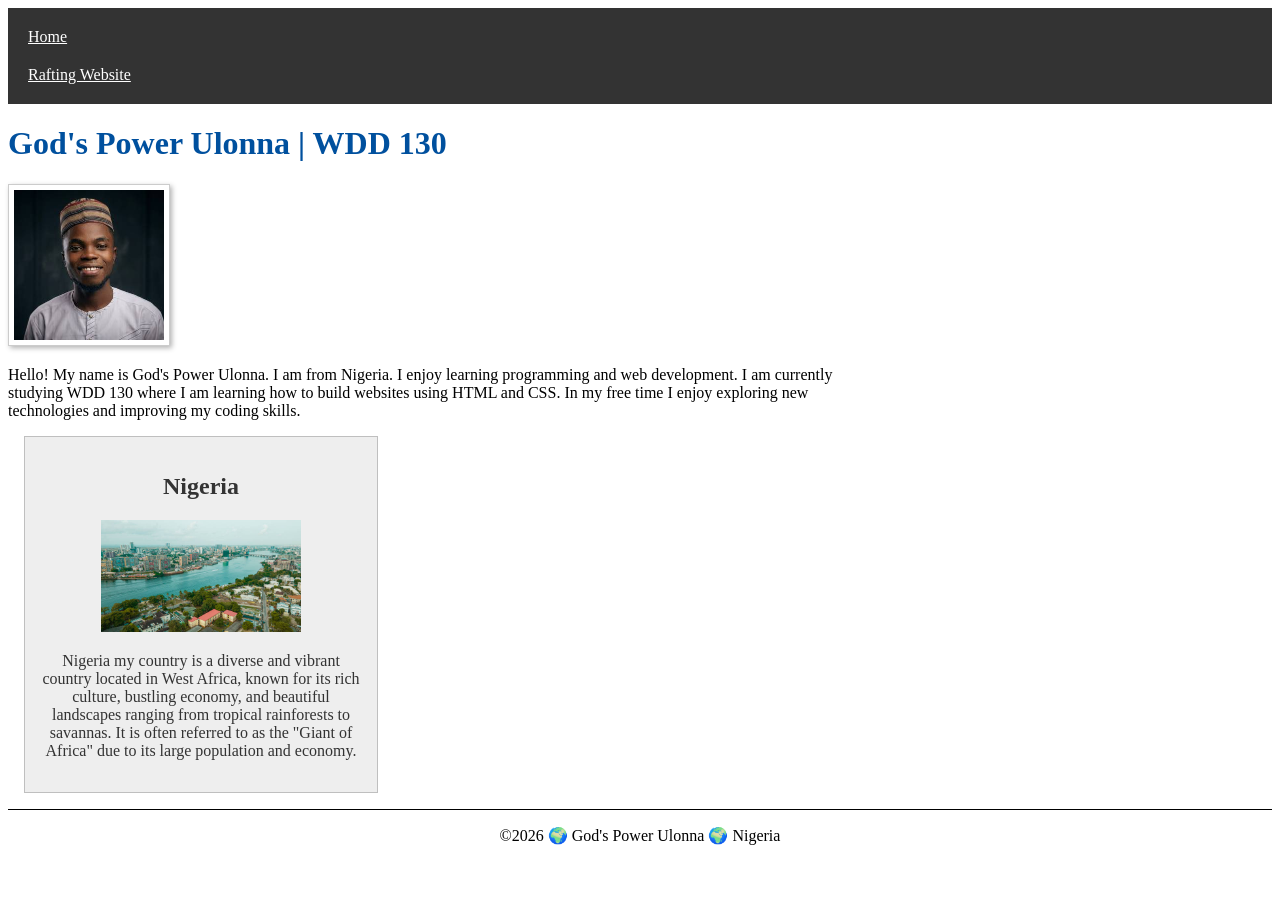
<file: index.html>
<!DOCTYPE html>
<html lang="en-US">

<head>
    <meta charset="utf-8">
    <meta name="viewport" content="width=device-width, initial-scale=1.0">
    <title>God'spower Ulonna | WDD 130</title>

    <meta name="description"
      content="WDD 130 course home page for God'spower Ulonna, learning HTML and CSS.">
    <meta name="author" content="God'spower Ulonna">

    <link rel="stylesheet" href="styles/styles.css">
</head>

<body>

    <header>
        <nav>
            <a href="#">Home</a>
            <a href="wwr/">Rafting Website</a>
        </nav>
    </header>

    <main>
        <h1>God's Power Ulonna | WDD 130</h1>

        <img src="images/profile.png" alt="Hello, my name is God'spower Ulonna">

        <p>
            Hello! My name is God's Power Ulonna. I am from Nigeria. I enjoy learning
            programming and web development. I am currently studying WDD 130 where
            I am learning how to build websites using HTML and CSS. In my free time
            I enjoy exploring new technologies and improving my coding skills.
        </p>
    </main>

    <aside>
        <h2>Nigeria</h2>
        <img src="images/nigeria.jpg" alt="A beautiful landscape in Nigeria">
        <p>
            Nigeria my country is a diverse and vibrant country located in West Africa, known for
            its rich
            culture, bustling economy, and beautiful landscapes ranging from tropical rainforests to
            savannas. It is often referred to as the "Giant of Africa" due to its large population
            and economy.
        </p>
    </aside>

    <footer>
        <p>©2026 🌍 God's Power Ulonna 🌍 Nigeria</p>
    </footer>

</body>

</html>
</file>
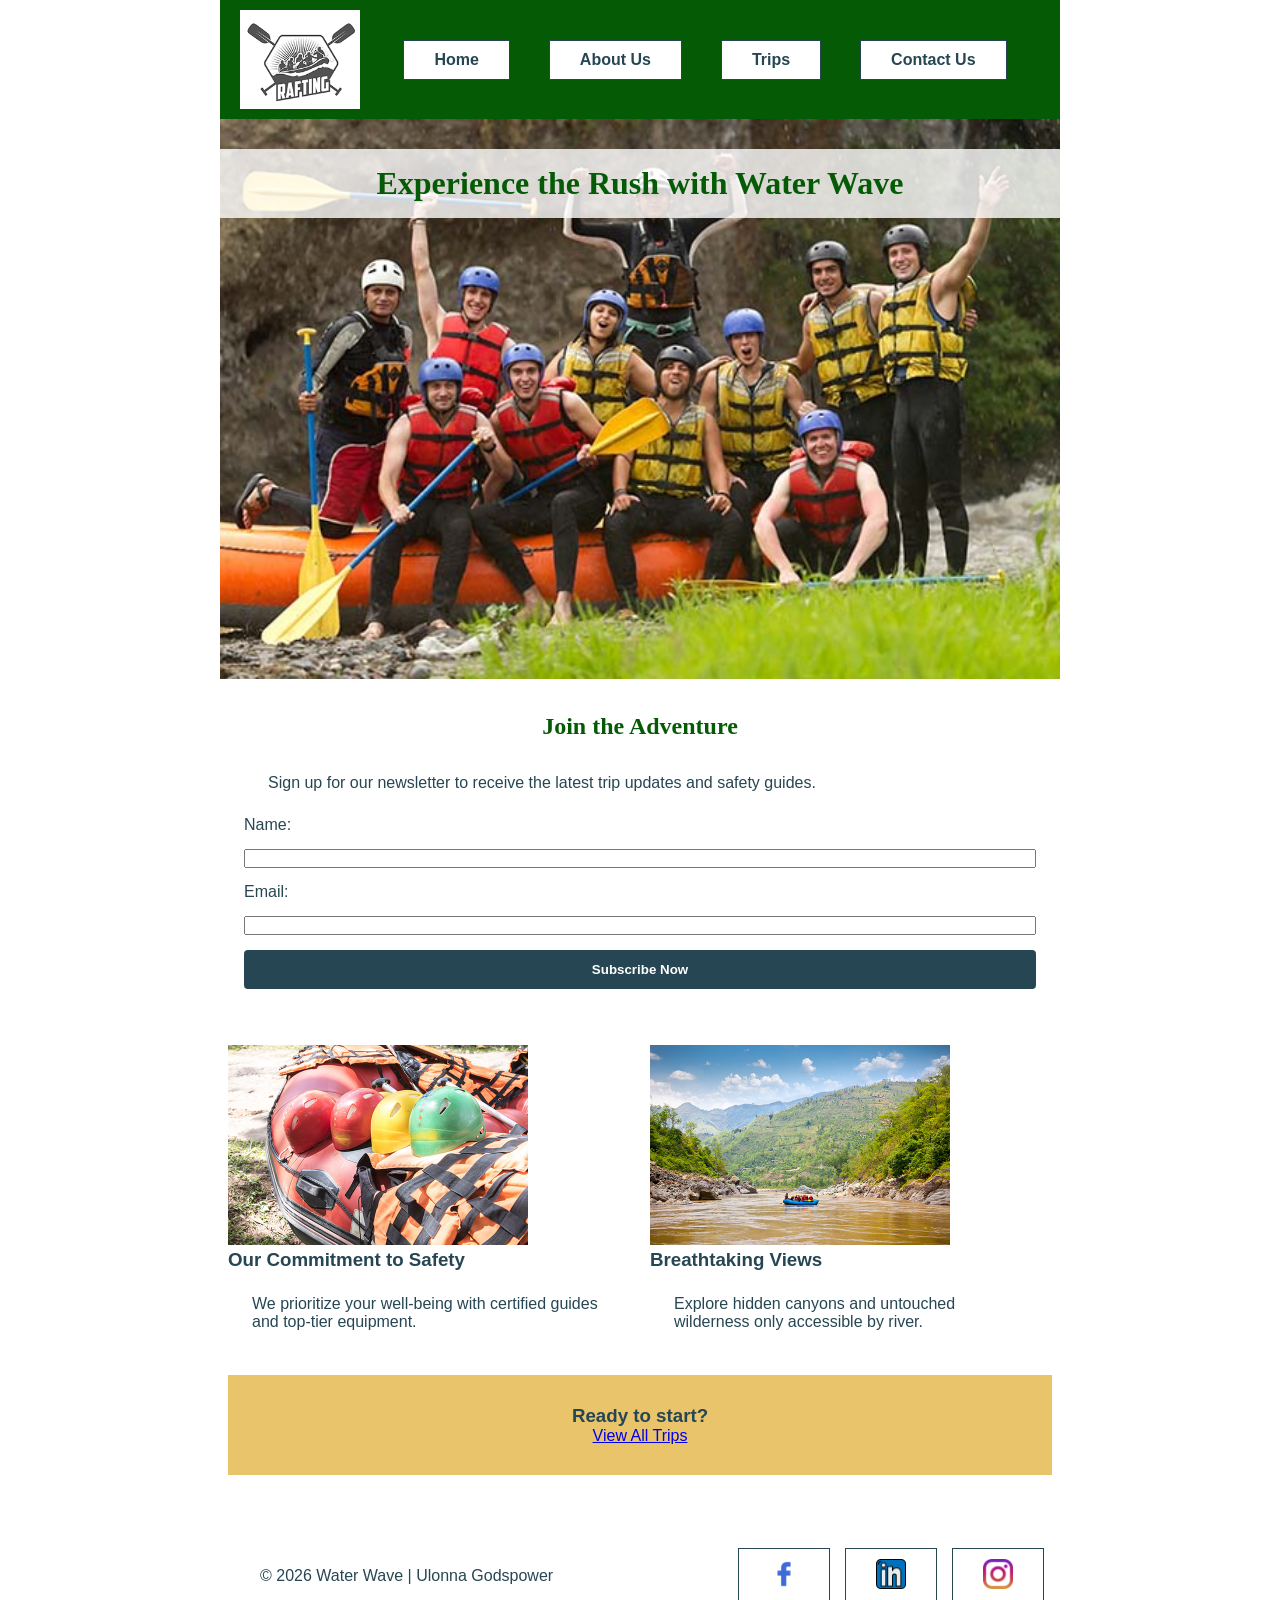
<file: wwr/index.html>
<!DOCTYPE html>
<html lang="en">

<head>
    <meta charset="UTF-8">
    <meta name="viewport" content="width=device-width, initial-scale=1.0">
    <title>Water Wave Rafting | Home</title>
    <meta name="description"
      content="Water Wave Rafting offers the best white water adventures. Join our newsletter for updates on trips and safety tips.">
    <link rel="stylesheet" href="styles/rafting.css">
</head>

<body>
    <header>
        <img src="images/z-raftingbw.png" alt="Rafting Company Logo">
        <nav>
            <ul>
                <li><a href="index.html">Home</a></li>
                <li><a href="about.html">About Us</a></li>
                <li><a href="trips.html">Trips</a></li>
                <li><a href="contact.html">Contact Us</a></li>
            </ul>
        </nav>
    </header>
    <main>
        <div class="hero">
            <img src="images/history.jpg" alt="Rafting adventure on a river" class="hero-img">
            <h1 class="hero-msg">Experience the Rush with Water Wave</h1>
        </div>

        <section class="newsletter">
            <h2>Join the Adventure</h2>
            <p>Sign up for our newsletter to receive the latest trip updates and safety guides.</p>
            <form action="#">
                <label for="news_name">Name:</label>
                <input type="text" id="news_name" name="news_name" required>
                <label for="news_email">Email:</label>
                <input type="email" id="news_email" name="news_email" required>
                <button type="submit">Subscribe Now</button>
            </form>
        </section>

        <section class="home-grid">
            <div class="card">
                <img class="setup" src="images/safety.jpg" alt="Rafting safety gear">
                <h3>Our Commitment to Safety</h3>
                <p>We prioritize your well-being with certified guides and top-tier equipment.</p>
            </div>
            <div class="card">
                <img  class="setup" src="images/views.jpg" alt="Scenic river canyon">
                <h3>Breathtaking Views</h3>
                <p>Explore hidden canyons and untouched wilderness only accessible by river.</p>
            </div>
            <div class="cta">
                <h3>Ready to start?</h3>
                <a href="trips.html" class="button-link">View All Trips</a>
            </div>
        </section>
    </main>
    <footer>
        <p>&copy; 2026 Water Wave | Ulonna Godspower</p>
        <nav class="socialmedia">
            <a href="https://facebook.com"><img src="images/facebook.png" alt="Facebook Icon"></a>
            <a href="https://linkedin.com"><img src="images/linkedin.png" alt="LinkedIn Icon"></a>
            <a href="https://instagram.com"><img src="images/instagram.png"
                  alt="Instagram Icon"></a>
        </nav>
    </footer>
</body>

</html>
</file>
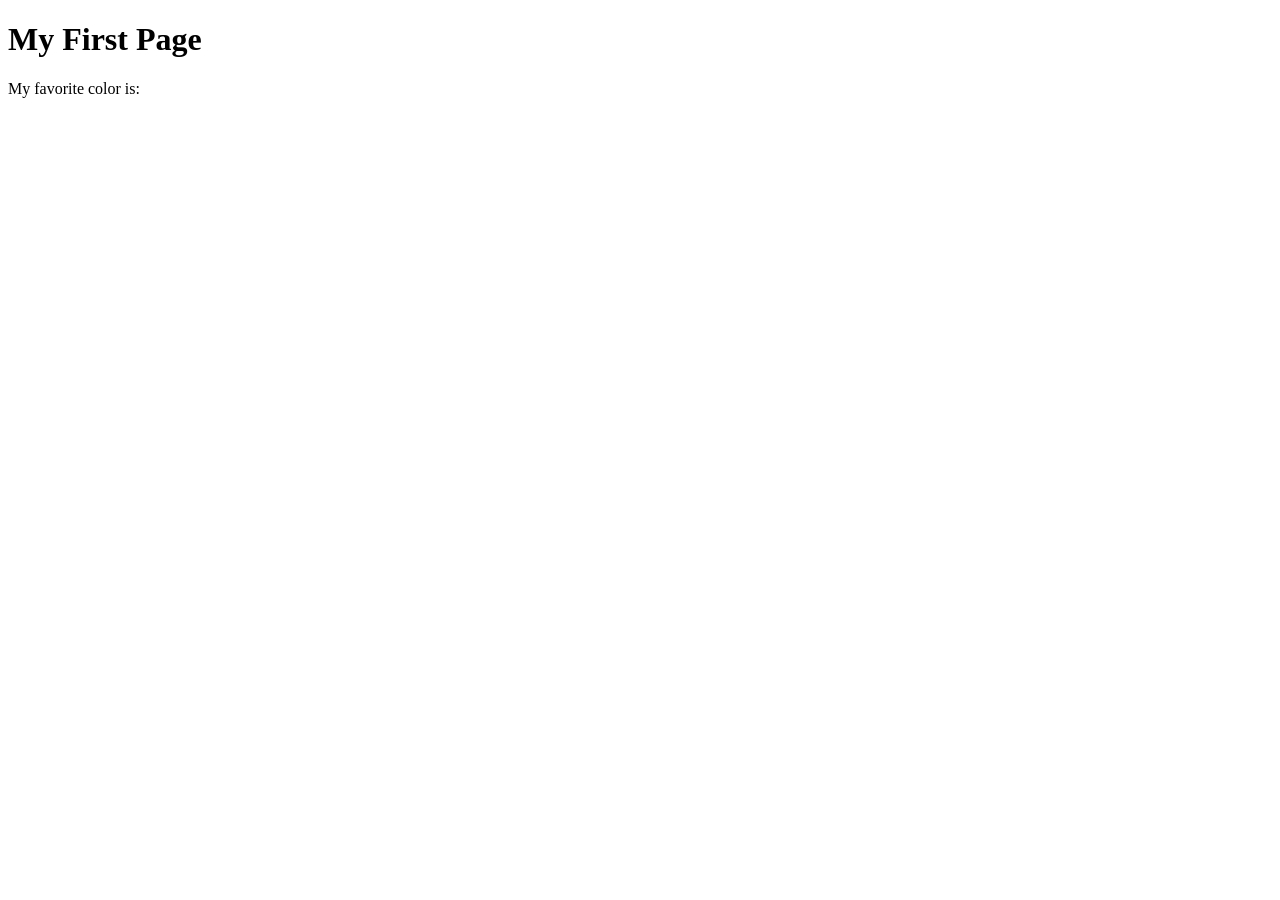
<file: week01/first-page.html>
<!DOCTYPE html>
<html lang="en">
<head>
    <meta charset="UTF-8">
    <meta name="viewport" content="width=device-width, initial-scale=1.0">
    <title>My First Page</title>
</head>
<body>
    <h1>My First Page</h1>
    <p>My favorite color is: </p>
</body>
</html>
</file>
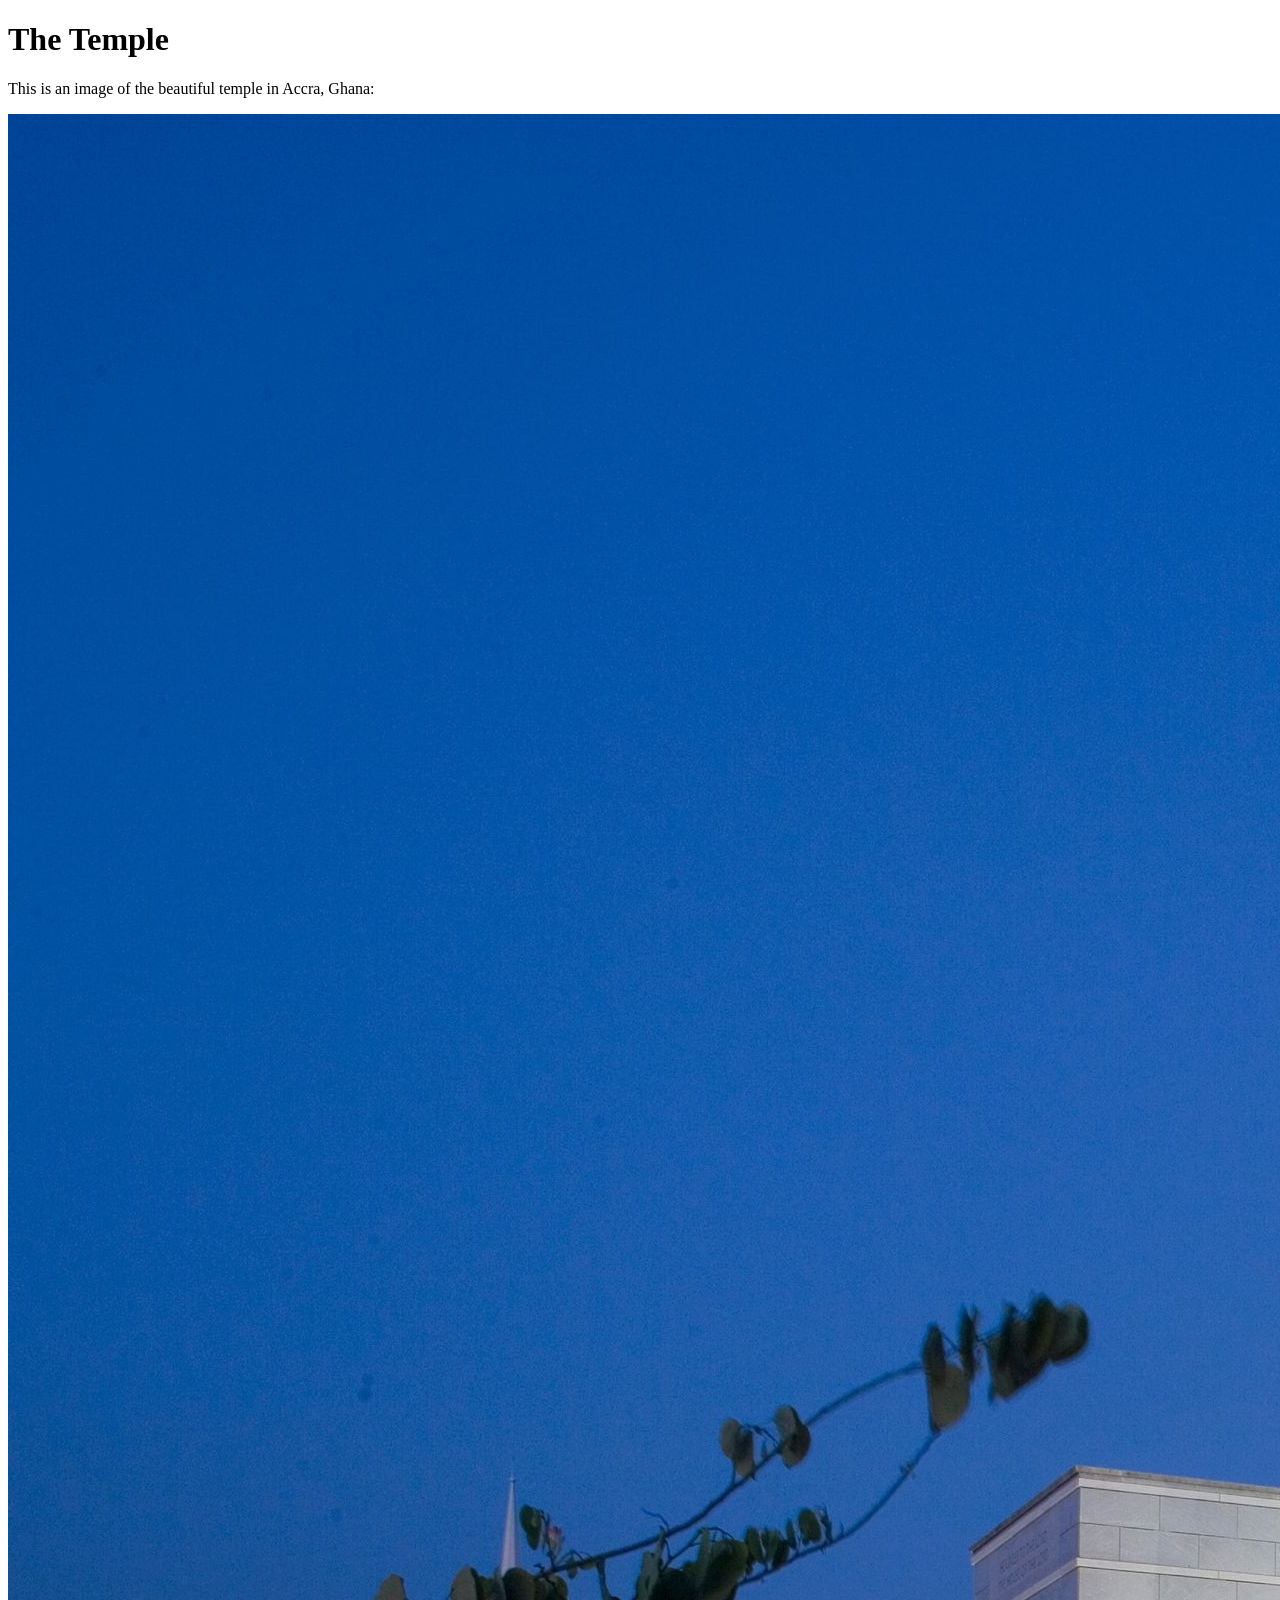
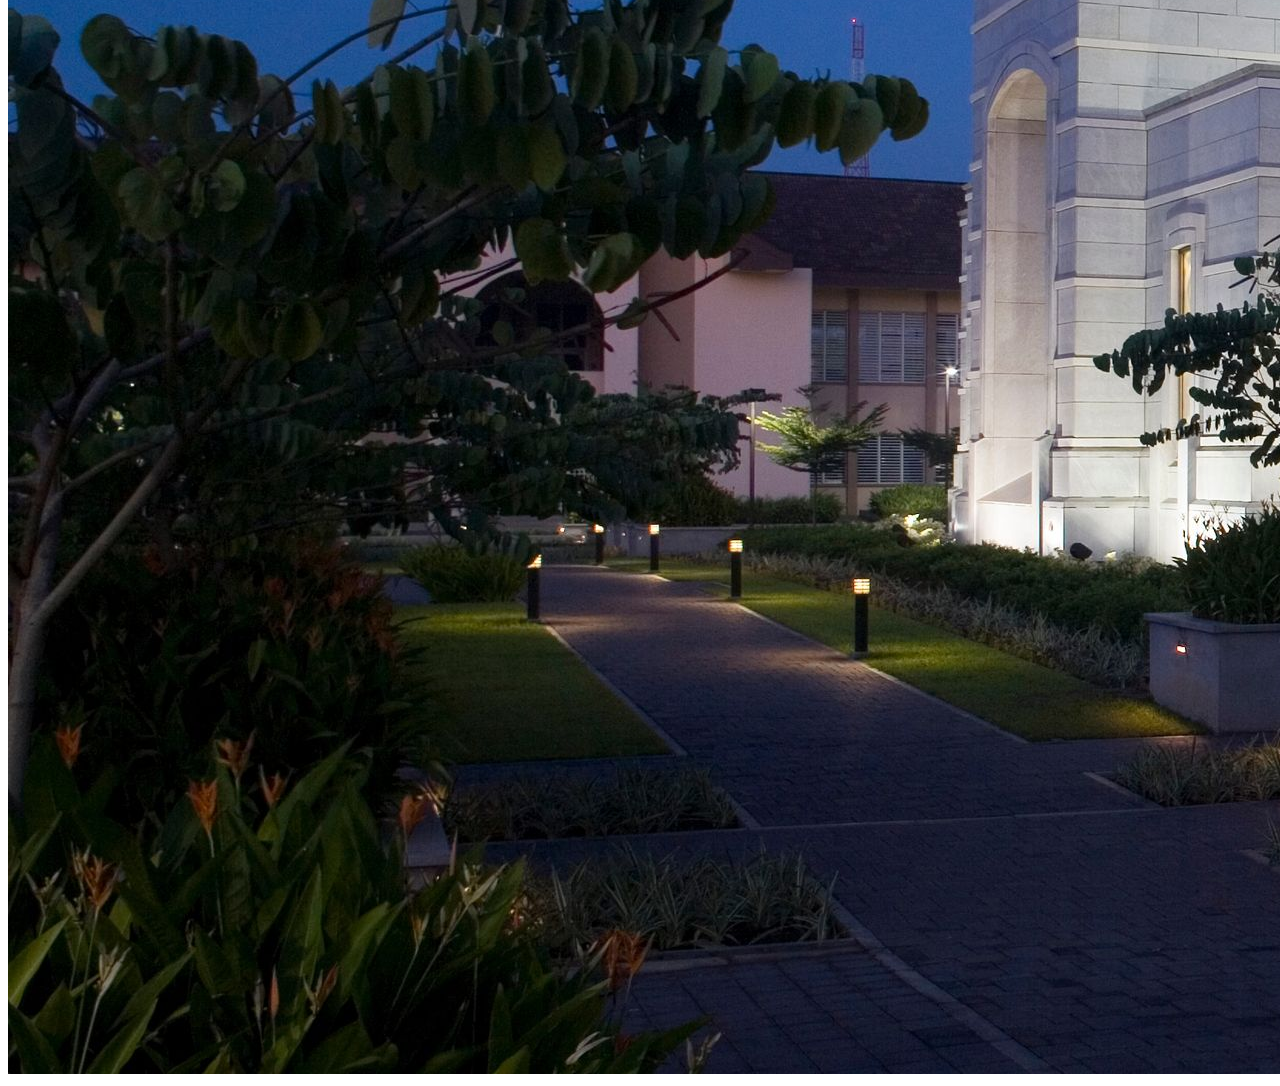
<file: week01/images.html>
<!DOCTYPE html>
<html lang="en">
<head>
    <meta charset="UTF-8">
    <meta name="viewport" content="width=device-width, initial-scale=1.0">
    <title>Temple Image</title>
</head>
<body>
    <h1>The Temple</h1>
    <p>This is an image of the beautiful temple in Accra, Ghana:</p>
    <img src="images/temple-large.jpeg" alt="The Accra Ghana Temple">
    
</body>
</html>
</file>
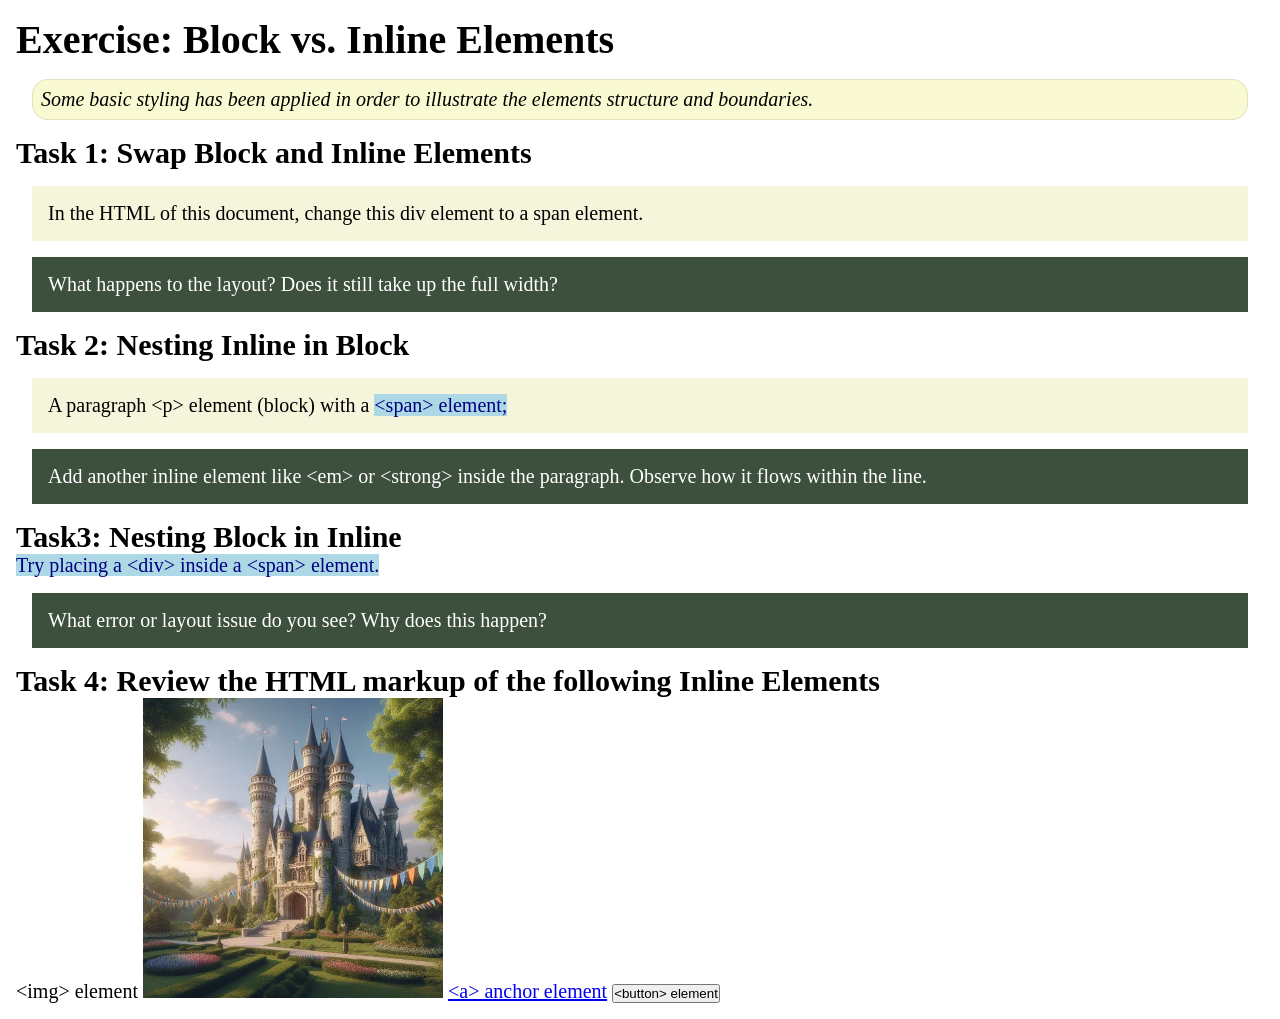
<file: week02/block-vs-inline.html>
<!DOCTYPE html>
<html lang="en">

<head>
    <meta charset="UTF-8">
    <meta name="viewport" content="width=device-width, initial-scale=1.0">
    <title>Exercise: Block vs. Inline Elements</title>
    <link rel="stylesheet" href="styles/block-vs-inline.css">
</head>

<body>
    <main>
        <h1>Exercise: Block vs. Inline Elements</h1>
        <p class="note">Some basic styling has been applied in order to illustrate the elements structure and
            boundaries.</p>

        <h2>Task 1: Swap Block and Inline Elements</h2>
        <div>In the HTML of this document, change this div element to a span element.</div>

        <p class="question">What happens to the layout? Does it still take up the full width?</p>

        <h2>Task 2: Nesting Inline in Block</h2>
        <p>A paragraph &lt;p&gt; element (block) with a <span>&lt;span&gt; element;</span></p>
        <p class="question">Add another inline element like &lt;em&gt; or &lt;strong&gt; inside the paragraph. Observe
            how it flows within the line.</p>

        <h2>Task3: Nesting Block in Inline</h2>
        <span>Try placing a &lt;div&gt; inside a &lt;span&gt; element.</span>
            <p class="question">What error or layout issue do you see? Why does this happen?</p>


            <h2>Task 4: Review the HTML markup of the following Inline Elements</h2>
        &lt;img&gt; element
        <img src="images/castle.webp" alt="placeholder image (images are inline)" width="300" height="300">
        <a href="https://churchofjesuschrist.org">&lt;a&gt; anchor element</a>
        <button type="button">&lt;button&gt; element</button>
    </main>
</body>

</html>
</file>
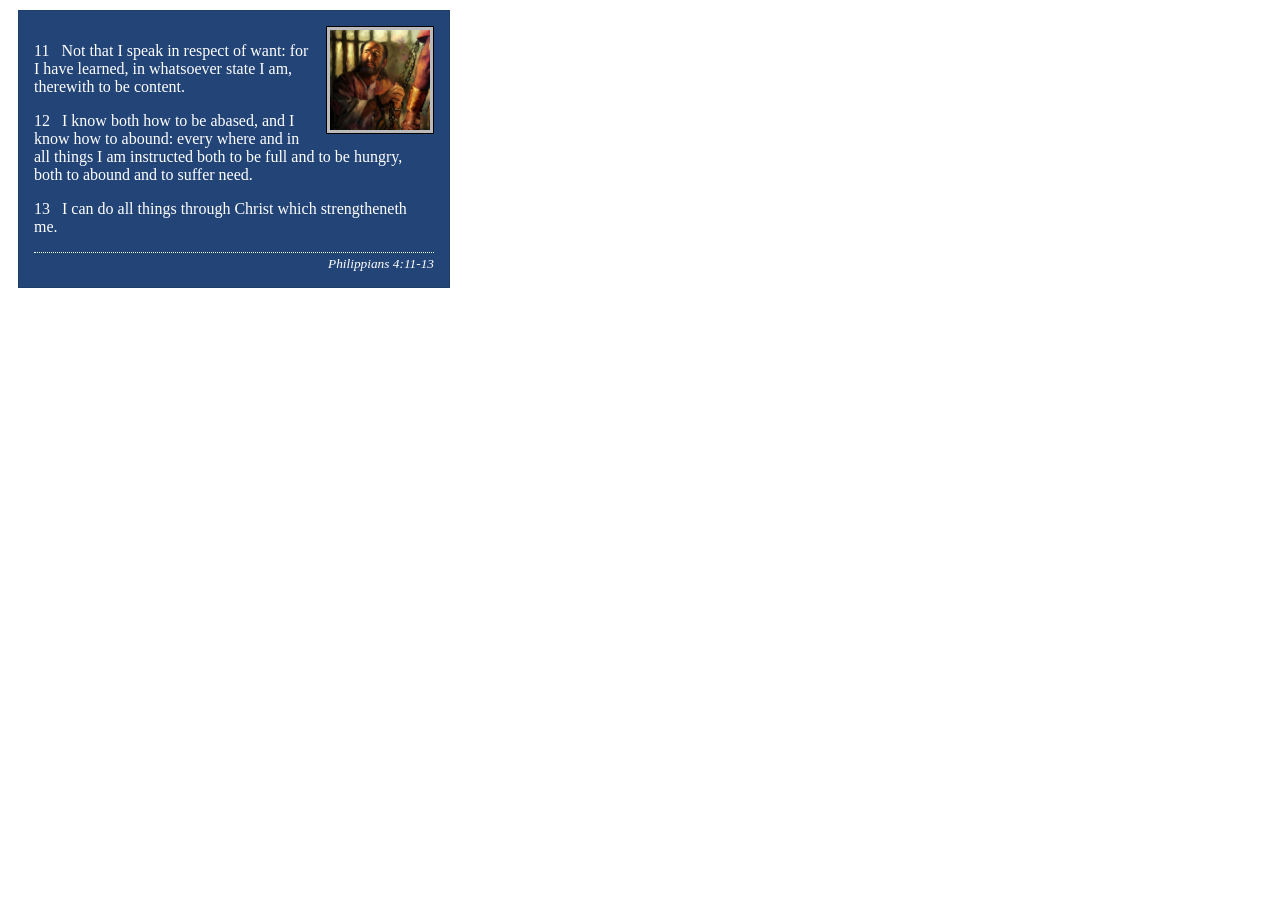
<file: week02/box-model-solution.html>
<!DOCTYPE html>
<html lang="en">
<head>
    <meta charset="UTF-8">
    <meta name="viewport" content="width=device-width, initial-scale=1.0">
    <title>Box Model Activity</title>
    <link rel="stylesheet" href="styles/box-model-solution.css">
</head>
<body>
    <main>
        <div class="callout">
            <img src="images/apostle-paul-imprisoned.webp" alt="Paul the Apostle - Imprisoned in Rome" width="200" height="200">
            <blockquote>
                <p>11 &nbsp; Not that I speak in respect of want: for I have learned, in whatsoever state I am, therewith to be content.</p>
                <p>12 &nbsp; I know both how to be abased, and I know how to abound: every where and in all things I am instructed both to be full and to be hungry, both to abound and to suffer need.</p>
                <p>13 &nbsp; I can do all things through Christ which strengtheneth me.</p>
            </blockquote>
            <cite>Philippians 4:11-13</cite>
        </div>
    </main>
</body>
</html>
</file>
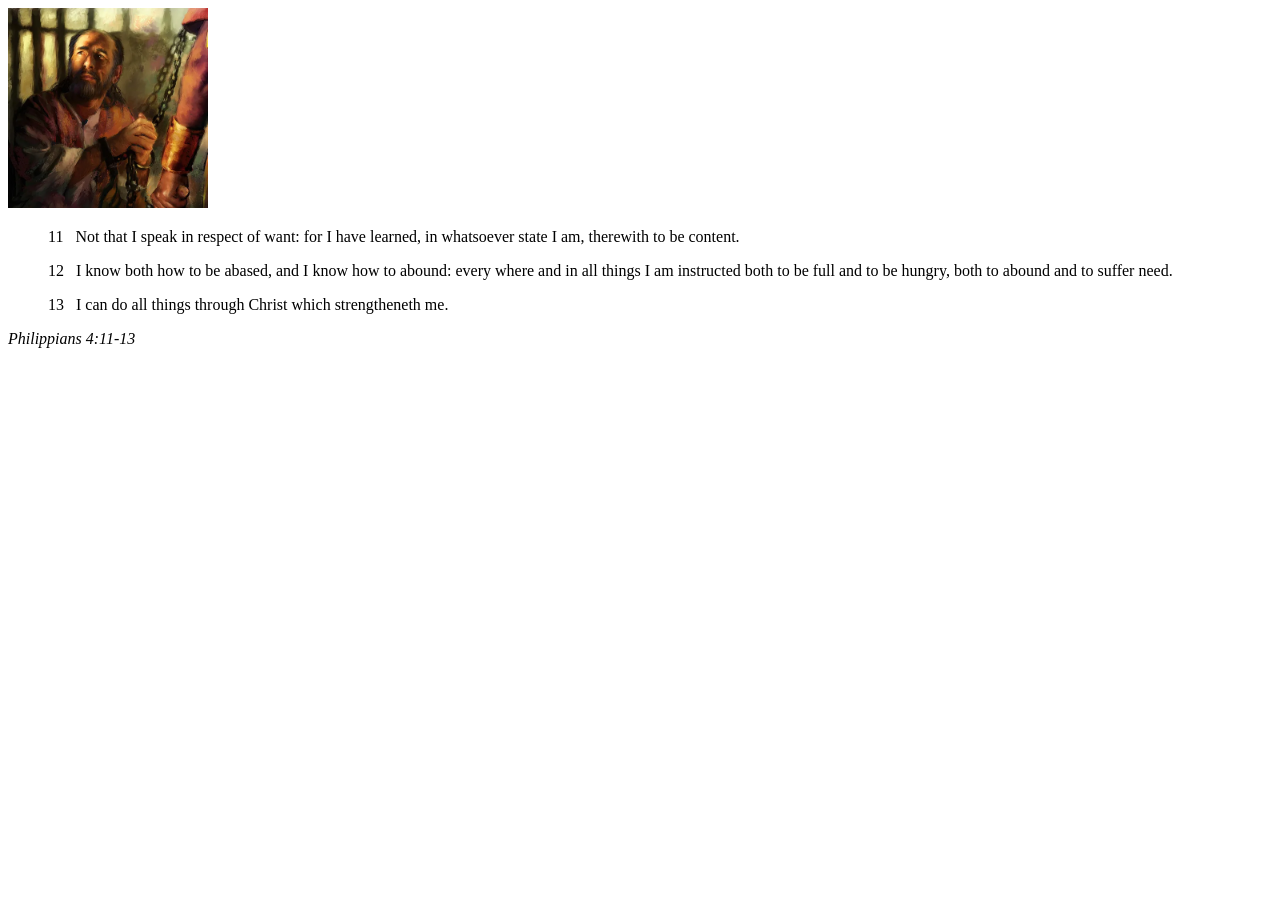
<file: week02/box-model.html>
<!DOCTYPE html>
<html lang="en">
<head>
    <meta charset="UTF-8">
    <meta name="viewport" content="width=device-width, initial-scale=1.0">
    <title>Box Model Activity</title>
</head>
<body>
    <main>
        <div class="callout">
            <img src="images/apostle-paul-imprisoned.webp" alt="Paul the Apostle - Imprisoned in Rome" width="200" height="200">
            <blockquote>
                <p>11 &nbsp; Not that I speak in respect of want: for I have learned, in whatsoever state I am, therewith to be content.</p>
                <p>12 &nbsp; I know both how to be abased, and I know how to abound: every where and in all things I am instructed both to be full and to be hungry, both to abound and to suffer need.</p>
                <p>13 &nbsp; I can do all things through Christ which strengtheneth me.</p>
            </blockquote>
            <cite>Philippians 4:11-13</cite>
        </div>
    </main>
</body>
</html>
</file>
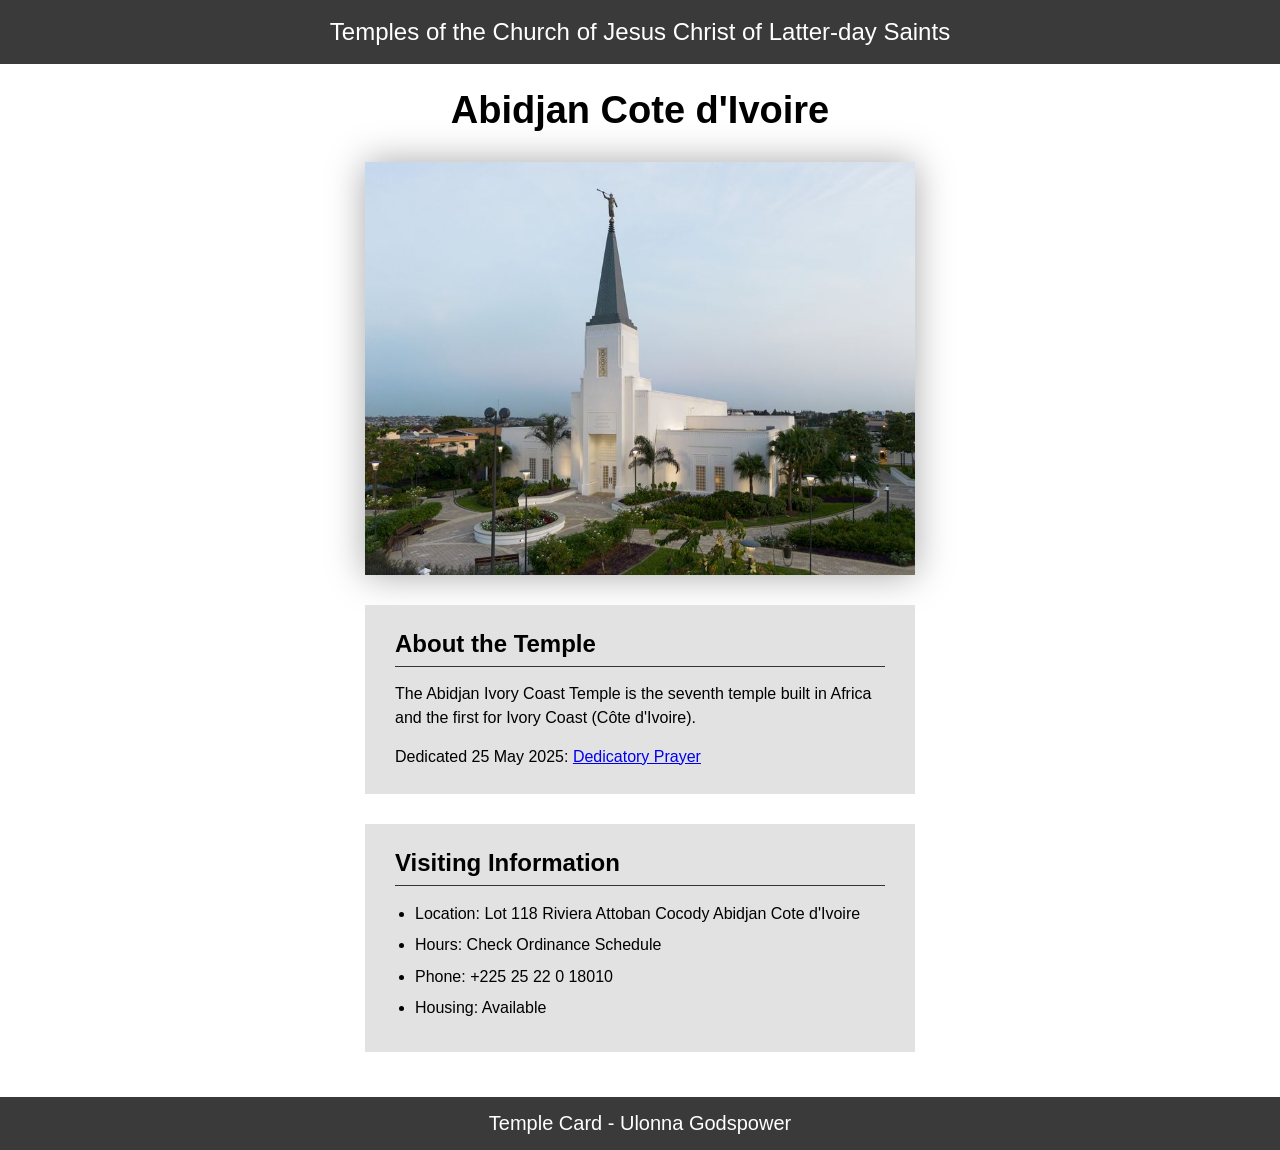
<file: week02/temple.html>
<!DOCTYPE html>
<html lang="en">

<head>
    <meta charset="UTF-8">
    <meta name="viewport" content="width=device-width, initial-scale=1.0">
    <title>Temple Card - Abidjan Cote d'Ivoire</title>
    <link rel="stylesheet" href="styles/temple.css">
</head>

<body>
    <header>
        <p>Temples of the Church of Jesus Christ of Latter-day Saints</p>
    </header>
    <main>
        <h1>Abidjan Cote d'Ivoire</h1>
        <picture>
            <img src="images/abidjan-ivory-coast.jpeg" alt="Abidjan Cote d'Ivoire Temple">
        </picture>
        <section>
            <h2>About the Temple</h2>
            <p>The Abidjan Ivory Coast Temple is the seventh temple built in Africa and the first for Ivory Coast (Côte
                d'Ivoire).</p>
            <p>Dedicated 25 May 2025: <a
                    href="https://www.churchofjesuschrist.org/temples/dedicatory-prayer/abidjan-ivory-coast-temple/2025-05-25?lang=eng"
                    target="_blank" rel="noopener noreferrer">Dedicatory Prayer</a></p>
        </section>
        <section>
            <h2>Visiting Information</h2>
            <ul>
                <li>Location: Lot 118 Riviera Attoban Cocody Abidjan Cote d'Ivoire</li>
                <li>Hours: Check Ordinance Schedule</li>
                <li>Phone: +225 25 22 0 18010</li>
                <li>Housing: Available</li>
            </ul>
        </section>
    </main>
    <footer>
        <p>Temple Card - Ulonna Godspower </p>
    </footer>
</body>

</html>
</file>
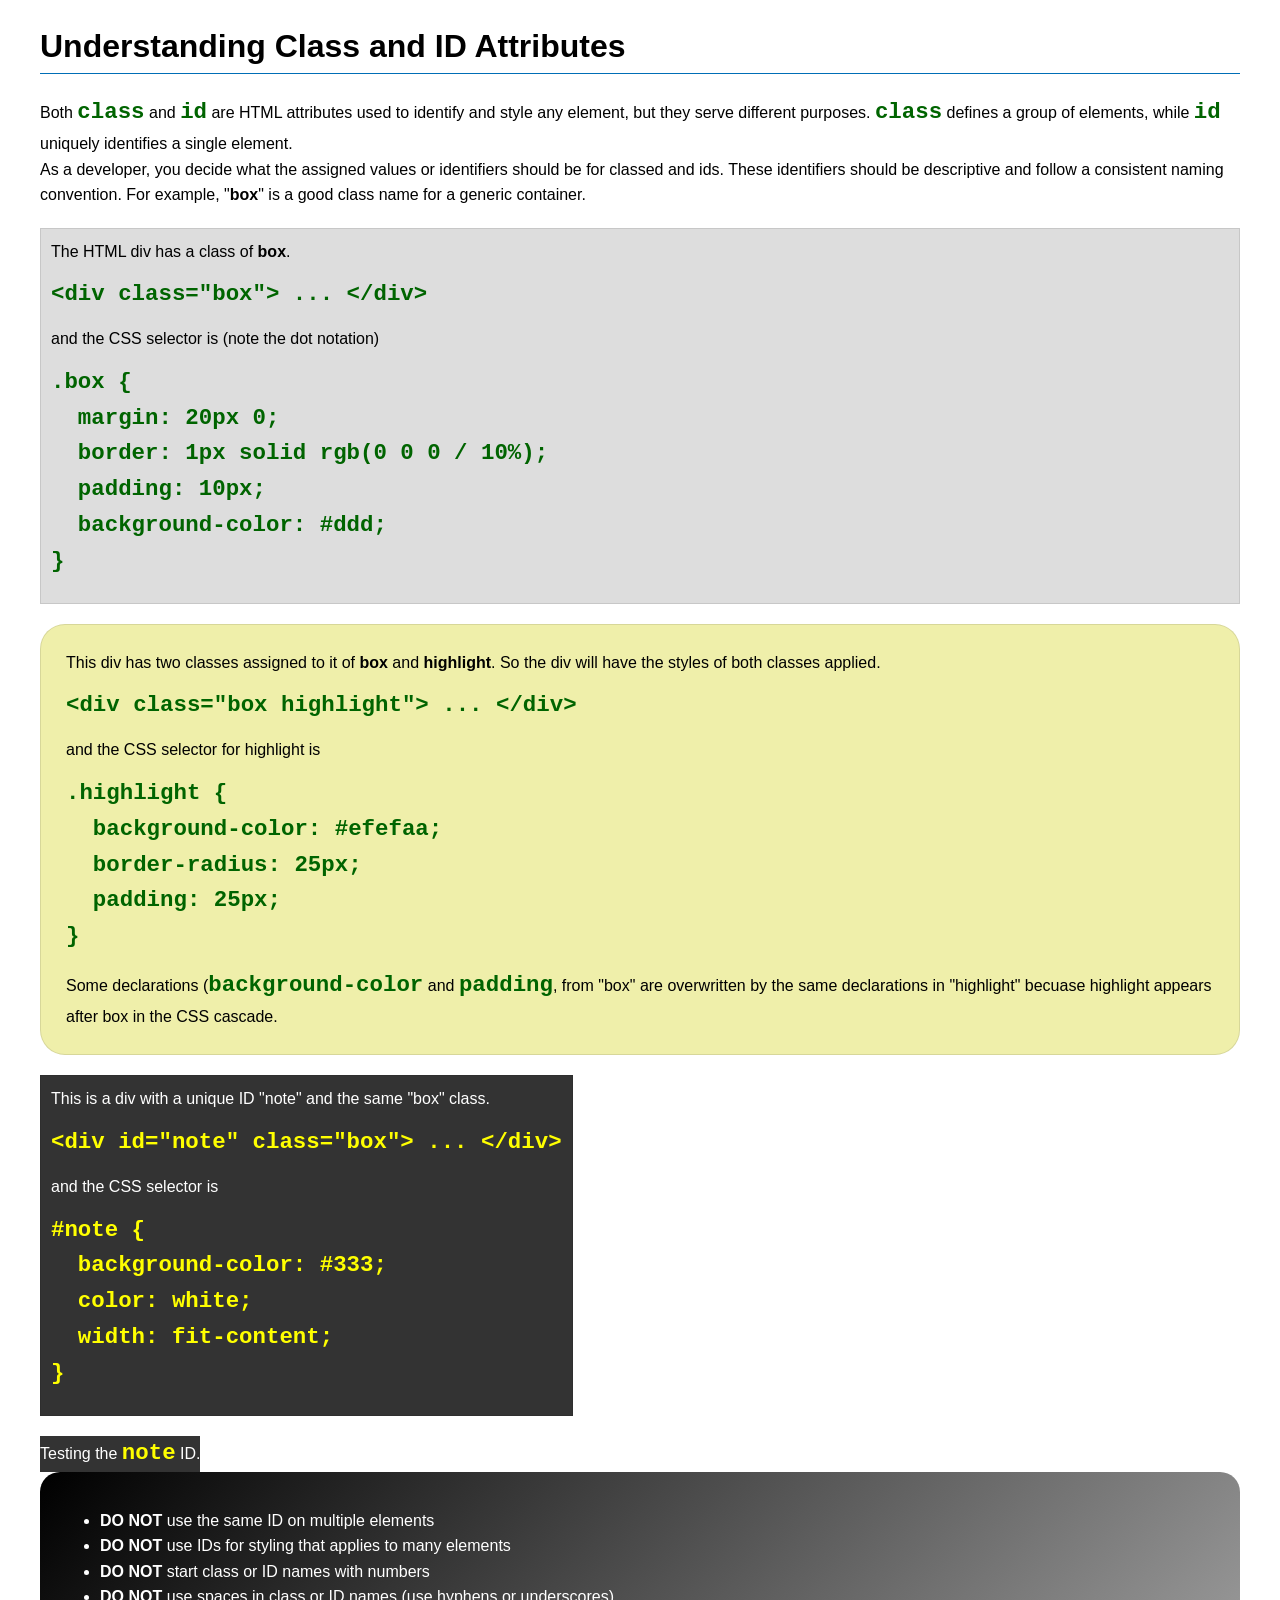
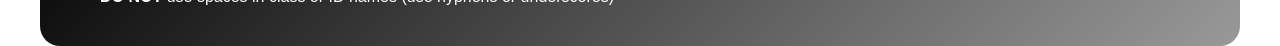
<file: week03/class-and-id.html>
<!DOCTYPE html>
<html lang="en">

<head>
    <meta charset="UTF-8">
    <meta name="viewport" content="width=device-width, initial-scale=1.0">
    <title>Class vs ID Attributes</title>
    <link rel="stylesheet" href="styles/class-and-id.css">
</head>

<body>
    <h1>Understanding Class and ID Attributes</h1>
    <p>Both <code>class</code> and <code>id</code> are HTML attributes used to identify and style any element, but they
        serve different purposes. <code>class</code> defines a group of elements, while <code>id</code> uniquely
        identifies a single element.</p>
    <p>As a developer, you decide what the assigned values or identifiers should be for classed and ids. These
        identifiers should be
        descriptive and follow a consistent naming convention. For example, "<strong>box</strong>" is a good class name
        for a generic container.</p>
    <div class="box">
        <p>The HTML div has a class of <strong>box</strong>.</p>
        <pre><code class="html">&lt;div class="box"&gt; ... &lt;/div&gt;</code></pre>
        and the CSS selector is (note the dot notation)
        <pre><code class="css">.box {
  margin: 20px 0;
  border: 1px solid rgb(0 0 0 / 10%);
  padding: 10px;
  background-color: #ddd; 
}</code></pre>
    </div>

    <div class="box highlight">
        <p>This div has two classes assigned to it of <strong>box</strong> and <strong>highlight</strong>. So the div
            will have the styles of both classes applied.</p>
        <pre><code class="html">&lt;div class="box highlight"&gt; ... &lt;/div&gt;</code></pre>
        and the CSS selector for highlight is
        <pre><code class="css">.highlight {
  background-color: #efefaa;
  border-radius: 25px;
  padding: 25px;
}</code></pre>
<p>Some declarations (<code>background-color</code> and <code>padding</code>, from "box" are overwritten by the same declarations in "highlight" becuase highlight appears after box in the CSS cascade.</p>
    </div>

    <div id="note" class="box">
        <p>This is a div with a unique ID "note" and the same "box" class.</p>
        <pre><code class="html">&lt;div id="note" class="box"&gt; ... &lt;/div&gt;</code></pre>
        and the CSS selector is
        <pre><code class="css">#note {
  background-color: #333;
  color: white;
  width: fit-content;
}</code></pre>
    </div>

    <div id="note">
        <p>Testing the <code>note</code> ID.</p>
    </div>

    <section id="best-practice">
        <ul>
            <li><strong>DO NOT</strong> use the same ID on multiple elements</li>
            <li><strong>DO NOT</strong> use IDs for styling that applies to many elements</li>
            <li><strong>DO NOT</strong> start class or ID names with numbers</li>
            <li><strong>DO NOT</strong> use spaces in class or ID names (use hyphens or underscores)</li>
        </ul>
    </section>




</body>

</html>
</file>
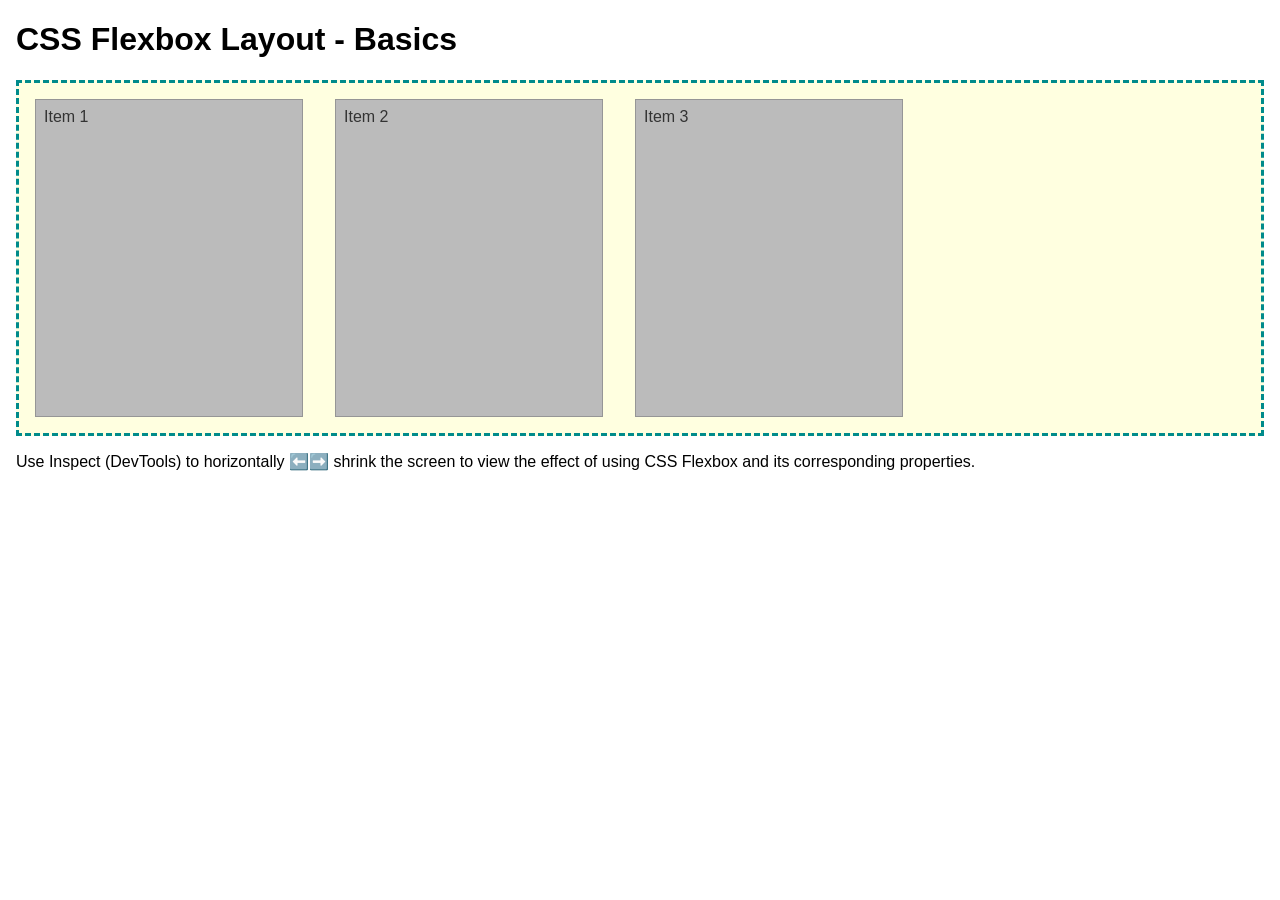
<file: week04/flexbox-layout.html>
<!DOCTYPE html>
<html lang="en">
<head>
    <meta charset="UTF-8">
    <meta name="viewport" content="width=device-width, initial-scale=1.0">
    <title>CSS Flexbox Layout - Basics</title>
    <link rel="stylesheet" href="styles/flexbox.css">
</head>
<body>
    <main>
        <h1>CSS Flexbox Layout - Basics</h1>
        <div class="flex-container">
            <div class="flex-item item1">Item 1</div>
            <div class="flex-item item2">Item 2</div>
            <div class="flex-item item3">Item 3</div>
        </div>
        <p>Use Inspect (DevTools) to horizontally ⬅️➡️ shrink the screen to view the effect of using CSS Flexbox and its corresponding properties.</p>
    </main>
</body>
</html>
</file>
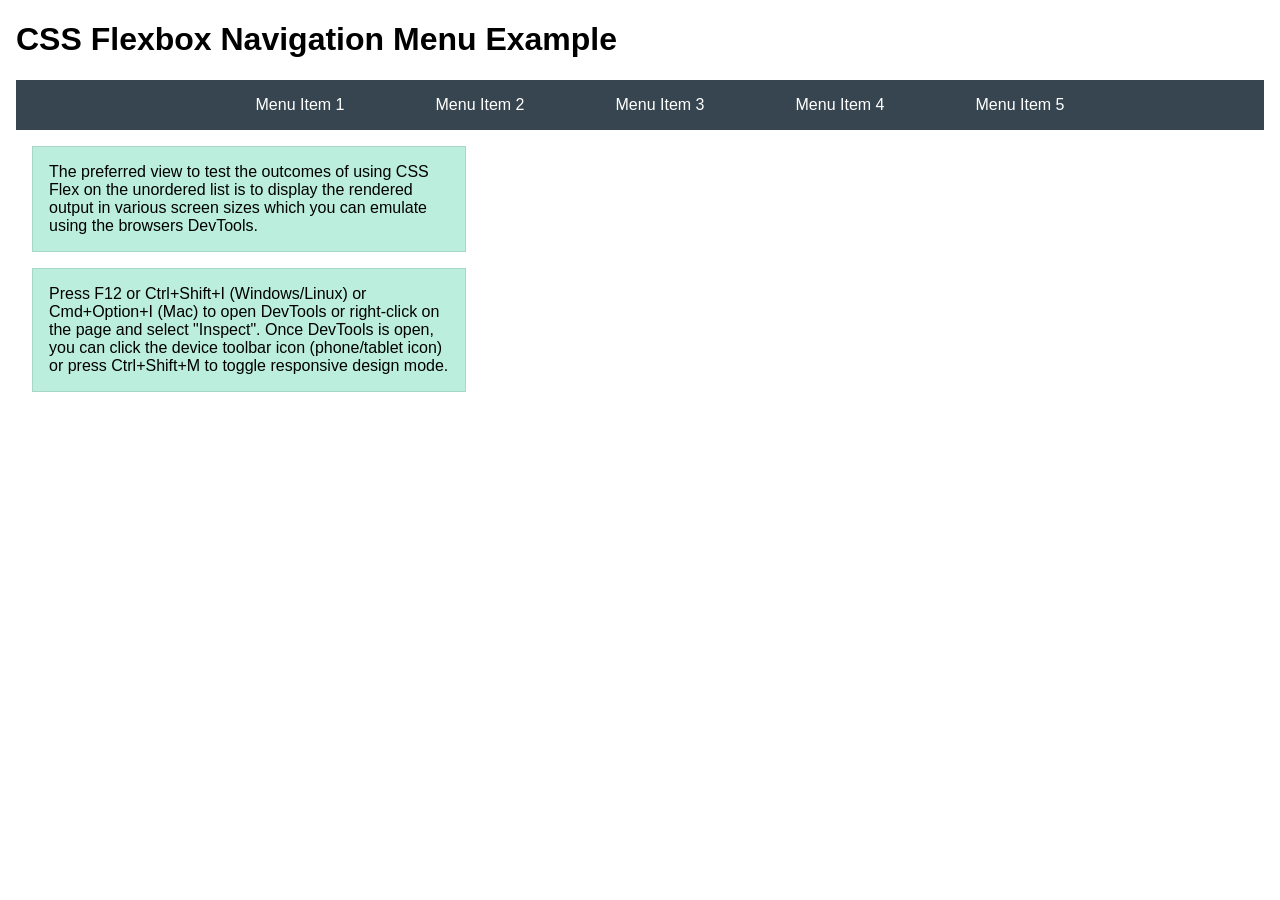
<file: week04/flexbox-menu.html>
<!DOCTYPE html>
<html lang="en">
<head>
    <meta charset="UTF-8">
    <meta name="viewport" content="width=device-width, initial-scale=1.0">
    <title>CSS Flexbox - Navigation Menu</title>
    <link rel="stylesheet" href="styles/flexbox-menu.css">
</head>
<body>
    <main>
        <h1>CSS Flexbox Navigation Menu Example</h1>
        <nav>
            <ul>
                <li><a href="#">Menu Item 1</a></li>
                <li><a href="#">Menu Item 2</a></li>
                <li><a href="#">Menu Item 3</a></li>
                <li><a href="#">Menu Item 4</a></li>
                <li><a href="#">Menu Item 5</a></li>
            </ul>
        </nav>
        <p>The preferred view to test the outcomes of using CSS Flex on the unordered list is to display the rendered output in various screen sizes which you can emulate using the browsers DevTools.</p>

        <p>Press F12 or Ctrl+Shift+I (Windows/Linux) or Cmd+Option+I (Mac) to open DevTools or right-click on the page and select "Inspect". Once DevTools is open, you can click the device toolbar icon (phone/tablet icon) or press Ctrl+Shift+M to toggle responsive design mode.</p>

                      
        
    </main>
</body>
</html>
</file>
<file: styles/styles.css>
nav {
    background-color: #333333;
    padding: 10px;
}

nav a {
    color: #ffffff;
    padding: 10px;
    display: block;
}

h1 {
    color: #00509e;
}

main {
    max-width: 840px;
}

main img {
    width: 150px;
    height: auto;
    border: 1px solid #cccccc;
    padding: 5px;
    box-shadow: 2px 2px 5px rgba(0, 0, 0, 0.3);
}

aside {
    width: 20rem;
    margin: 1rem;
    border: 1px solid rgb(0 0 0 / 0.2);
    padding: 1rem;
    background-color: #eee;
    color: #333;
    text-align: center;
}

aside img {
    width: 200px;
    height: auto;
}

p {
    padding: 0;
}

footer {
    margin-top: 15px;
    border-top: 1px solid #000;
    text-align: center;
}
</file>
<file: wwr/styles/rafting.css>
:root {
    --primary-color: #055a05;
    --secondary-color: #f4a261;
    --accent1-color: #264653;
    --accent2-color: #e9c46a;
    --heading-font: "Times New Roman", "Georgia", serif;
    --body-font: Arial, Helvetica, sans-serif;
}

* {
    margin: 0;
    padding: 0;
    box-sizing: border-box;
}

body {
    font-family: var(--body-font);
    color: var(--accent1-color);
}

header,
main,
footer {
    width: 840px;
    margin: 0 auto;
}

header {
    background-color: var(--primary-color);
    color: var(--accent2-color);
    display: grid;
    grid-template-columns: auto 1fr;
    align-items: center;
    padding: 10px;
}

header img {
    width: 120px;
    margin-left: 10px;
}

nav ul {
    display: flex;
    justify-content: space-around;
    list-style: none;
}

nav a {
    color: var(--accent1-color);
    background-color: white;
    border: 1px solid var(--accent1-color);
    text-decoration: none;
    font-weight: bold;
    padding: 10px 30px;
    display: block;
}

nav a:hover {
    color: var(--secondary-color);
    background-color: var(--accent1-color);
}

h1,
h2 {
    font-family: var(--heading-font);
    color: var(--primary-color);
}

nav,
p,
section,
article {
    margin: 16px;
    padding: 8px;
}

.hero {
    position: relative;
}

.hero img {
    display: block;
    width: 100%;
    height: auto;
}

.hero h1 {
    position: absolute;
    top: 30px;
    width: 100%;
    padding: 16px;
    text-align: center;
    background-color: rgba(255, 255, 255, 0.8);
    color: var(--primary-color);
}

.hero article {
    position: absolute;
    top: 150px;
    left: 10%;
    width: 80%;
    background-color: rgba(255, 255, 255, 0.8);
    color: var(--accent1-color);
    padding: 15px;
}

.hero article img {
    float: right;
    width: 120px;
    margin-left: 15px;
    border-radius: 5px;
}

section h2 {
    text-align: center;
    padding: 10px;
}

.history-content {
    display: grid;
    grid-template-columns: 1fr 1fr 1fr;
    gap: 20px;
    align-items: center;
}

.history-content img {
    width: 100%;
    height: auto;
    display: block;
}

.adventure-grid {
    display: flex;
    justify-content: space-between;
    gap: 15px;
}

.adventure-grid figure {
    width: 18%;
    text-align: center;
}

.adventure-grid img {
    width: 100%;
    height: auto;
    display: block;
}

figcaption {
    margin-top: 8px;
    font-size: 0.9em;
}

footer {
    display: flex;
    justify-content: space-between;
    align-items: center;
    padding: 20px 16px;
}

.socialmedia {
    display: flex;
    gap: 15px;
    margin: 0;
    padding: 0;
}

.socialmedia a {
    text-decoration: none;
}

.socialmedia img {
    width: 30px;
}
.contact-hero {
    text-align: center;
    padding: 20px;
}

.contact-grid {
    display: grid;
    grid-template-columns: 1fr 1fr;
    gap: 30px;
    margin: 20px;
}

form {
    display: flex;
    flex-direction: column;
    gap: 15px;
}

.form-item {
    display: flex;
    flex-direction: column;
}

.form-item input,
.form-item textarea {
    padding: 10px;
    border: 1px solid #ccc;
    border-radius: 4px;
}

fieldset {
    border: none;
    display: flex;
    flex-direction: column;
    gap: 5px;
}

.form-item.checkbox {
    flex-direction: row;
    align-items: center;
    gap: 10px;
}

button {
    background-color: var(--accent1-color);
    color: white;
    padding: 12px;
    border: none;
    border-radius: 4px;
    cursor: pointer;
    font-weight: bold;
}

button:hover {
    background-color: var(--secondary-color);
}

.employees {
    margin-top: 40px;
}

.employee-grid {
    display: flex;
    justify-content: space-around;
    gap: 20px;
    margin-top: 20px;
}

.employee-grid figure {
    text-align: center;
    width: 30%;
}

.employee-grid img {
    width: 100%;
    height: auto;
    border-radius: 50%;
    background-color: #eee;
}

.home-grid {
    display: grid;
    grid-template-columns: 1fr 1fr;
    gap: 20px;
    margin: 40px 0;
}

.home-grid .cta {
    grid-column: 1 / span 2;
    text-align: center;
    background-color: var(--accent2-color);
    padding: 30px;
}

table {
    width: 100%;
    border-collapse: collapse;
    margin: 20px 0;
}

th,
td {
    padding: 12px;
    border: 1px solid #ddd;
    text-align: left;
}

th {
    background-color: var(--primary-color);
    color: white;
}

.trip-item {
    display: flex;
    align-items: center;
    gap: 20px;
    margin-bottom: 30px;
}

.trip-item img {
    width: 300px;
    height: auto;
}
.setup{
        width: 300px;
            height: auto;
}
</file>
<file: week02/styles/block-vs-inline.css>
* {
    margin: 0;
    padding: 0;
}

body {
    font-size: 20px;
    margin: 1rem;
}

p,
div {
    background-color: beige;
    margin: 1rem;
    padding: 1rem;
}

span {
    color: navy;
    background-color: lightblue;
}

code {
    margin: 0;
    padding: 0;
    color: green;
    font-size: 1.2rem;
}

.note {
    font-style: italic;
    background-color: lightgoldenrodyellow;
    border-radius: 1rem;
    border: 1px solid rgb(0 0 0 / 10%);
    margin: 1rem;
    padding: .5rem;
}

.question {
    background-color: #3d503d;
    color: #fff;
}
</file>
<file: week02/styles/box-model-solution.css>
.callout {
    max-width: 400px;
    margin: 10px;
    border: 1px solid rgba(0, 0, 0, .1);
    padding: 15px;
    background-color: #247;
    color: #fff;
}

.callout img {
    float: right;
    margin: 0 0 10px 15px;
    border: 1px solid #000;
    padding: 3px;
    background-color: #bbb;
    width: 100px;
    height: auto;

}

blockquote {
    margin: 0;
}

cite {
    display: block;
    border-top: 1px dotted #fff;
    padding-top: 3px;
    text-align: right;
    font-size: smaller;
}
</file>
<file: week02/styles/temple.css>
* {
    margin: 0;
    padding: 0;
    box-sizing: border-box;
}

body {
    font-family: Arial, Helvetica, sans-serif;
    display: flex;
    flex-direction: column;
    min-height: 100vh;
    background-color: #ffffff;
    color: #000000;
}

/* Header Styles */
header {
    background-color: #3a3a3a;
    color: #ffffff;
    text-align: center;
    padding: 18px 10px;
}

header p {
    font-size: 24px;
}

main {
    flex: 1;
    display: flex;
    flex-direction: column;
    align-items: center;
    padding: 25px 20px;
}

h1 {
    font-size: 38px;
    margin-bottom: 30px;
    text-align: center;
}

picture {
    display: block;
    width: 100%;
    max-width: 550px; 
}

img {
    width: 100%;
    height: auto;
    display: block;
    box-shadow: 0 0 35px rgba(0, 0, 0, 0.35); 
}

section {
    background-color: #e2e2e2;
    width: 100%;
    max-width: 550px;
    padding: 25px 30px;
    margin-top: 30px;
}

h2 {
    font-size: 24px;
    border-bottom: 1px solid #333333;
    padding-bottom: 8px;
    margin-bottom: 15px;
}

section p {
    font-size: 16px;
    line-height: 1.5;
    margin-bottom: 15px;
}

section p:last-child {
    margin-bottom: 0;
}

ul {
    list-style-position: outside;
    margin-left: 20px;
}

li {
    font-size: 16px;
    line-height: 1.6;
    margin-bottom: 6px;
}


a {
    color: #0000ee;
    text-decoration: underline;
}

footer {
    background-color: #3a3a3a;
    color: #ffffff;
    text-align: center;
    padding: 15px 10px;
    margin-top: 20px;
}

footer p {
    font-size: 20px;
}
</file>
<file: week03/styles/class-and-id.css>
body {
    font-family: Arial, sans-serif;
    line-height: 1.6;
    margin: 0;
    padding: 0 40px;
}

h1 {
    border-bottom: 1px solid rgb(0 110 182);
    padding-bottom: 0;
}



p {
    margin: 0;
}

code {
    color: darkgreen;
    font-weight: 700;
    font-size: 1.4rem;
}

/* Class examples - can be reused */

.box {
    margin: 20px 0;
    border: 1px solid rgb(0 0 0 / 10%);
    padding: 10px;
    background-color: #ddd; /* this is shorthand for #dddddd */
}

.highlight {
    background-color: #efefaa;
    border-radius: 25px;
    padding: 25px;
}

/* ID examples - should be unique */

#note {
    background-color: #333;
    color: white;
    width: fit-content;
}

#note code {
    color: yellow;
}

#best-practice {
    background: linear-gradient(135deg, #000 0%, #999 100%);
    color: white;
    border-radius: 20px;
    padding: 20px
}
</file>
<file: week04/styles/flexbox.css>
body {
    font-family: Helvetica, Arial, sans-serif;
    margin: 1rem;
}

.flex-container {
    border: 3px dashed darkcyan;
    background-color: lightyellow;
    display: flex;
    flex-wrap: wrap;
}

.flex-item {
    width: 250px;
    margin: 1rem;
    border: 1px solid rgb(0 0 0 / 20%);
    padding: 0.5rem;
    background-color: #bbb;
    color: #333;
}

.item1 {
    min-height: 100px;
}

.item2 {
    min-height: 200px;
}

.item3 {
    min-height: 300px;
}
</file>
<file: week04/styles/flexbox-menu.css>
body {
    font-family: Helvetica, Arial, sans-serif;
    margin: 1rem;
}

nav {
    background-color: #36454f;
}

nav ul {
    list-style-type: none;
    display: flex;
    flex-wrap: wrap;
    max-width: 900px;
    margin: 0 auto;
    justify-content: space-around;
    align-items: center;
}

nav a {
    display: block;
    color: #fff;
    text-align: center;
    padding: 1rem;
    text-decoration: none;
}

p {
    margin: 1rem;
    border: 1px solid rgb(0 0 0 / 10%);
    padding: 1rem;
    background-color: #bed;
    max-width: 400px;
}

#devtools-btn {
    background-color: #36454f;
    color: white;
    border: none;
    padding: 12px 24px;
    margin: 1rem;
    font-size: 16px;
    font-family: Helvetica, Arial, sans-serif;
    border-radius: 4px;
    cursor: pointer;
    transition: background-color 0.3s ease;
}

#devtools-btn:hover {
    background-color: #4a5a6a;
}

#devtools-btn:active {
    background-color: #2a3a4a;
}
</file>
